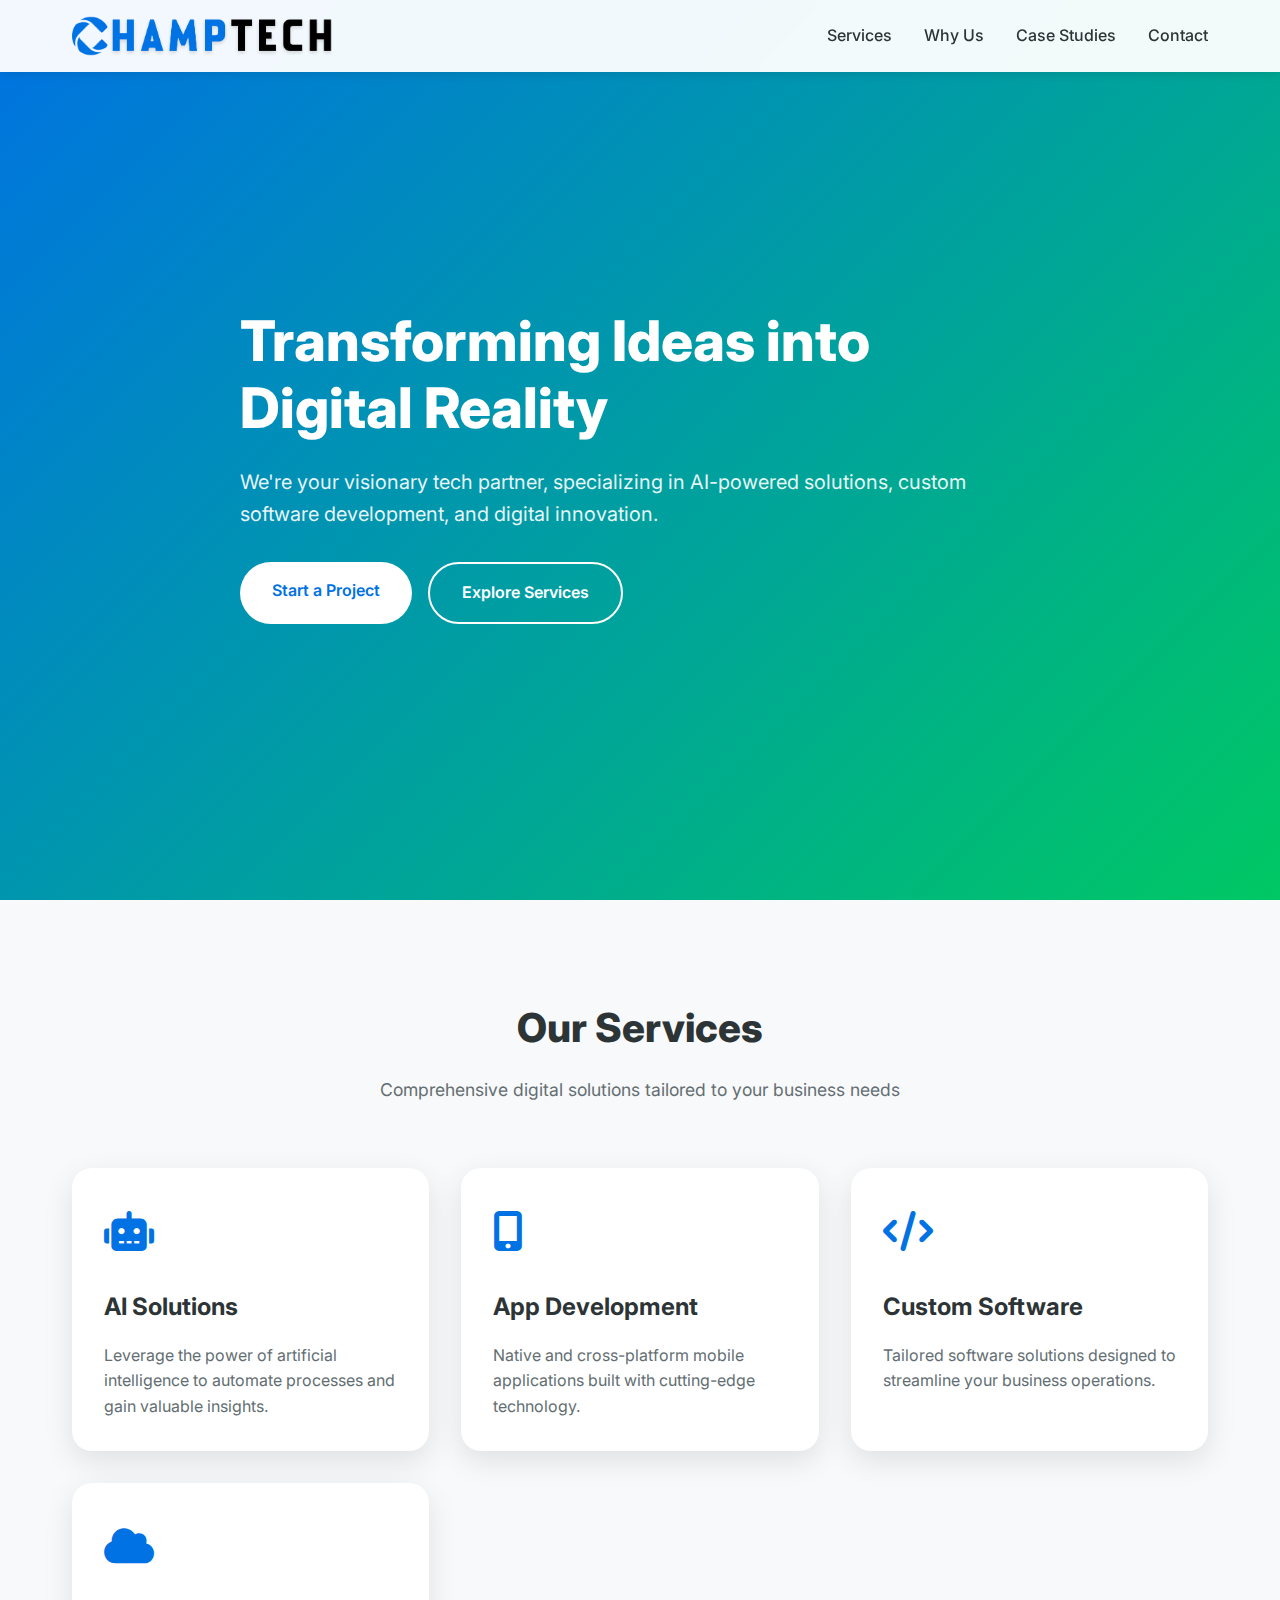
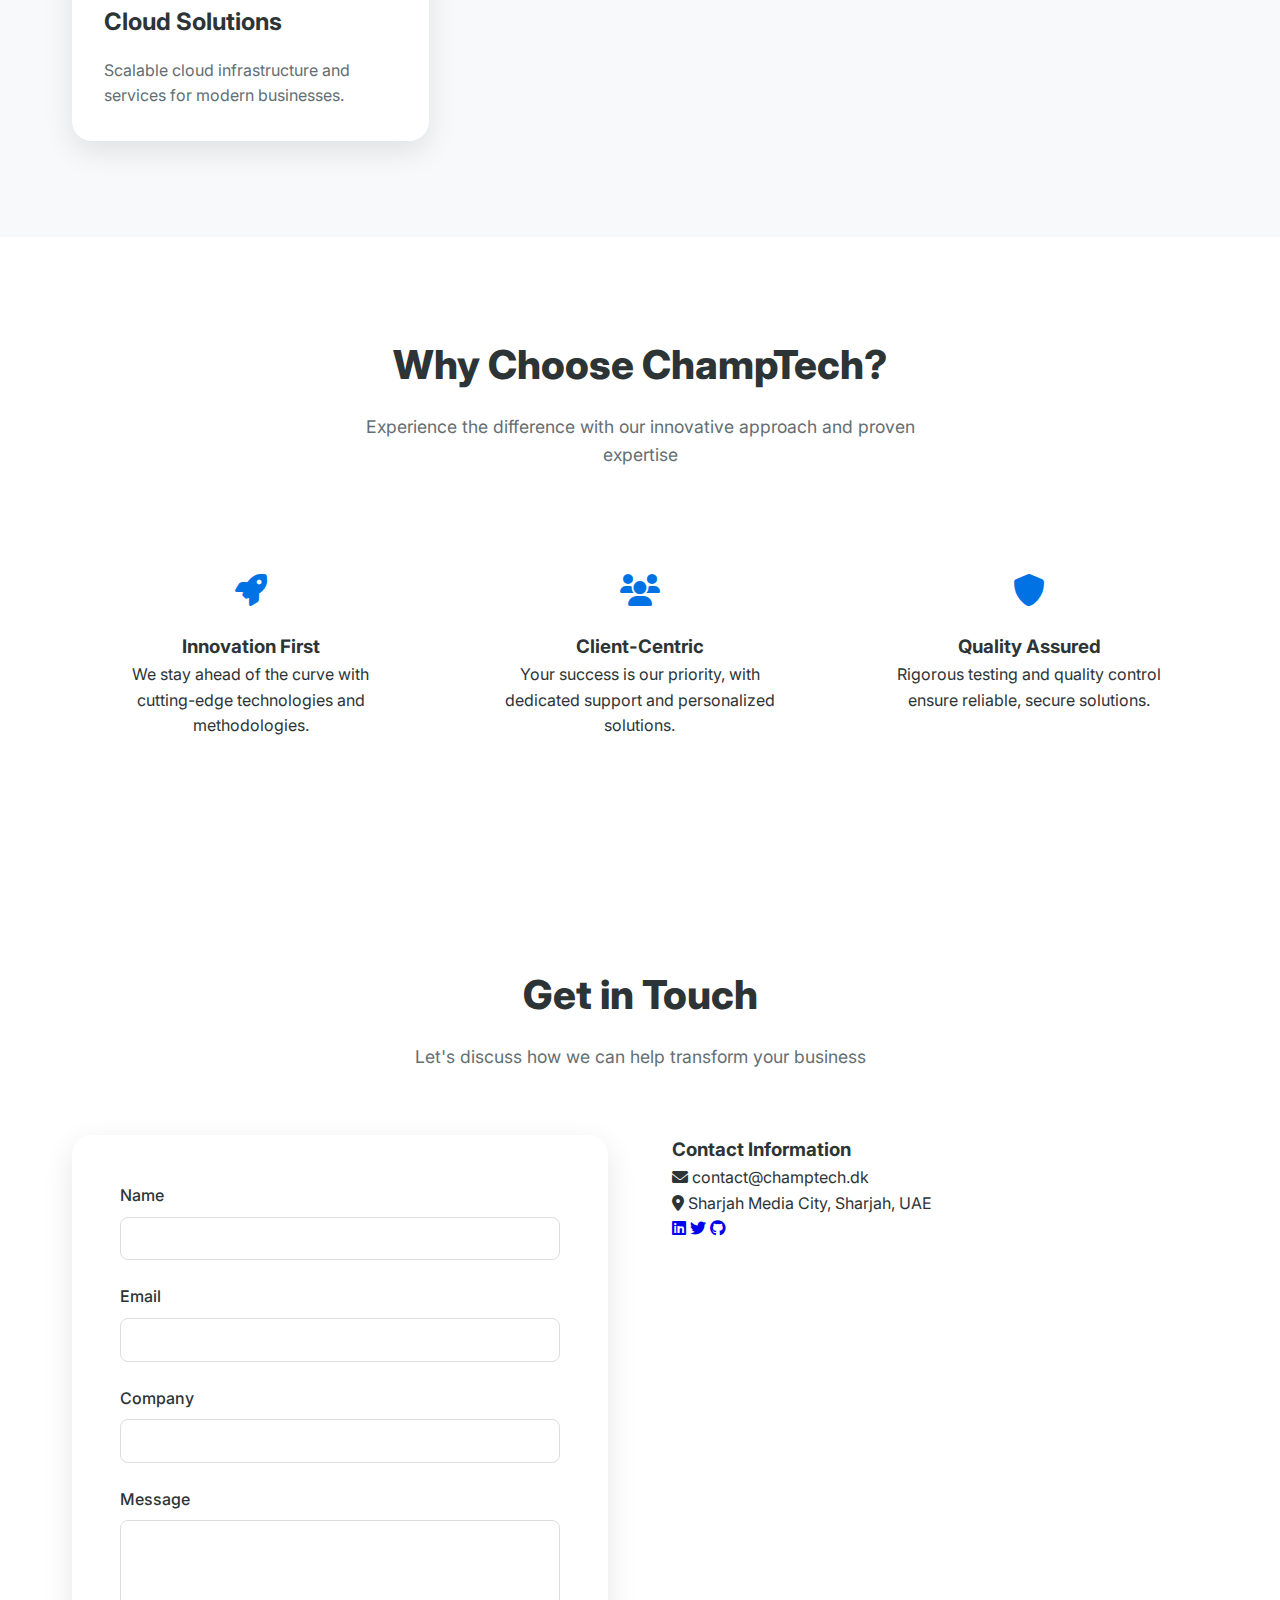
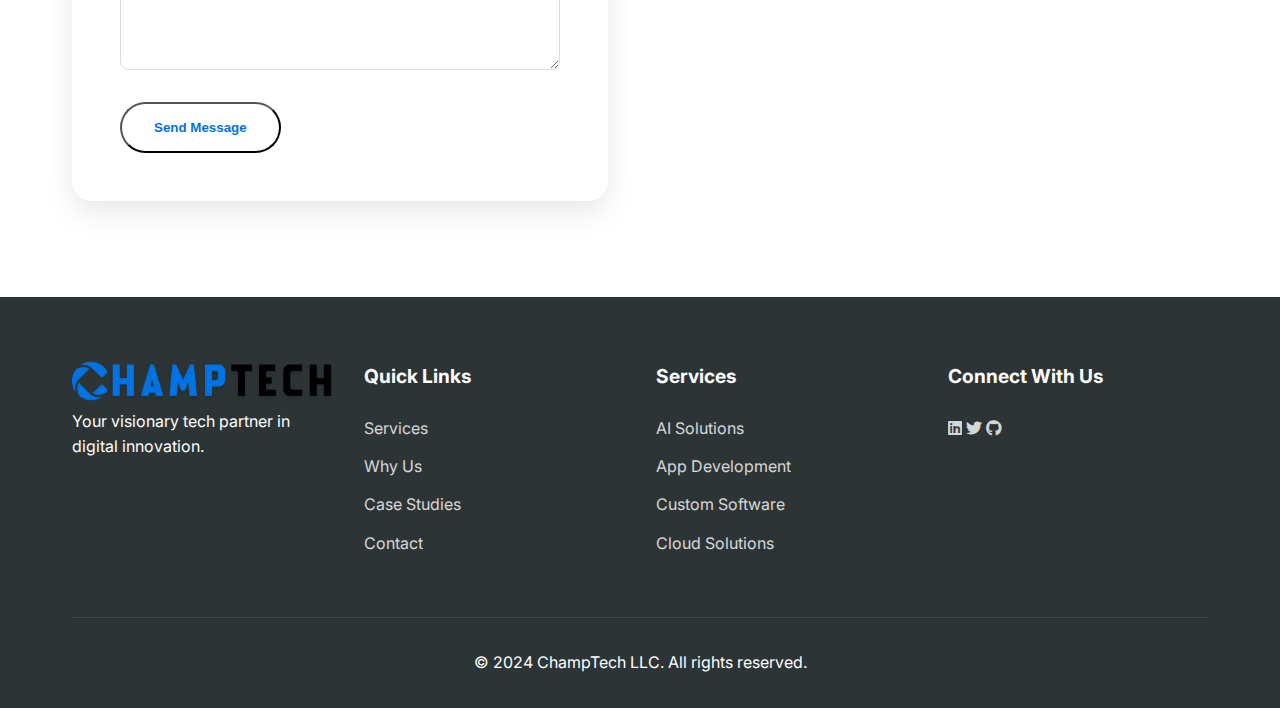
<file: index.html>
<!DOCTYPE html>
<html lang="en">
<head>
    <meta charset="UTF-8">
    <meta name="viewport" content="width=device-width, initial-scale=1.0">
    <meta name="description" content="ChampTech LLC - Your Visionary Tech Partner in AI, Software Development, and Digital Innovation">
    <link href="https://fonts.googleapis.com/css2?family=Inter:wght@300;400;500;600;700;800&display=swap" rel="stylesheet">
    <title>ChampTech LLC | Visionary Tech Partner</title>
    <link rel="icon" type="image/png" href="favicon.ico">
    <link rel="shortcut icon" href="favicon.ico">
    <link rel="stylesheet" href="https://cdnjs.cloudflare.com/ajax/libs/font-awesome/6.0.0/css/all.min.css">
    <link rel="stylesheet" href="landing.css">
</head>
<body>
    <!-- Navigation -->
    <nav class="navbar">
        <div class="container nav-content">
            <div class="logo-container">
                <img src="logo.png" alt="ChampTech Logo" class="logo">
            </div>
            <div class="nav-links">
                <a href="#services">Services</a>
                <a href="#why-us">Why Us</a>
                <a href="#case-studies">Case Studies</a>
                <a href="#contact">Contact</a>
            </div>
        </div>
    </nav>

    <!-- Hero Section -->
    <section class="hero">
        <div class="container">
            <div class="hero-content">
                <h1 class="hero-title">Transforming Ideas into Digital Reality</h1>
                <p class="hero-subtitle">We're your visionary tech partner, specializing in AI-powered solutions, custom software development, and digital innovation.</p>
                <div class="cta-buttons">
                    <a href="#contact" class="btn btn-primary">Start a Project</a>
                    <a href="#services" class="btn btn-secondary">Explore Services</a>
                </div>
            </div>
        </div>
    </section>

    <!-- Services Section -->
    <section id="services" class="services">
        <div class="container">
            <div class="section-title">
                <h2>Our Services</h2>
                <p>Comprehensive digital solutions tailored to your business needs</p>
            </div>
            <div class="services-grid">
                <div class="service-card">
                    <div class="service-icon">
                        <i class="fas fa-robot"></i>
                    </div>
                    <h3>AI Solutions</h3>
                    <p>Leverage the power of artificial intelligence to automate processes and gain valuable insights.</p>
                </div>
                <div class="service-card">
                    <div class="service-icon">
                        <i class="fas fa-mobile-alt"></i>
                    </div>
                    <h3>App Development</h3>
                    <p>Native and cross-platform mobile applications built with cutting-edge technology.</p>
                </div>
                <div class="service-card">
                    <div class="service-icon">
                        <i class="fas fa-code"></i>
                    </div>
                    <h3>Custom Software</h3>
                    <p>Tailored software solutions designed to streamline your business operations.</p>
                </div>
                <div class="service-card">
                    <div class="service-icon">
                        <i class="fas fa-cloud"></i>
                    </div>
                    <h3>Cloud Solutions</h3>
                    <p>Scalable cloud infrastructure and services for modern businesses.</p>
                </div>
            </div>
        </div>
    </section>

    <!-- Why Choose Us Section -->
    <section id="why-us" class="why-us">
        <div class="container">
            <div class="section-title">
                <h2>Why Choose ChampTech?</h2>
                <p>Experience the difference with our innovative approach and proven expertise</p>
            </div>
            <div class="features-grid">
                <div class="feature-card">
                    <div class="feature-icon">
                        <i class="fas fa-rocket"></i>
                    </div>
                    <h3>Innovation First</h3>
                    <p>We stay ahead of the curve with cutting-edge technologies and methodologies.</p>
                </div>
                <div class="feature-card">
                    <div class="feature-icon">
                        <i class="fas fa-users"></i>
                    </div>
                    <h3>Client-Centric</h3>
                    <p>Your success is our priority, with dedicated support and personalized solutions.</p>
                </div>
                <div class="feature-card">
                    <div class="feature-icon">
                        <i class="fas fa-shield-alt"></i>
                    </div>
                    <h3>Quality Assured</h3>
                    <p>Rigorous testing and quality control ensure reliable, secure solutions.</p>
                </div>
            </div>
        </div>
    </section>

    <!-- Contact Section -->
    <section id="contact" class="contact">
        <div class="container">
            <div class="section-title">
                <h2>Get in Touch</h2>
                <p>Let's discuss how we can help transform your business</p>
            </div>
            <div class="contact-grid">
                <div class="contact-form">
                    <form id="contact-form">
                        <div class="form-group">
                            <label for="name">Name</label>
                            <input type="text" id="name" name="name" required>
                        </div>
                        <div class="form-group">
                            <label for="email">Email</label>
                            <input type="email" id="email" name="email" required>
                        </div>
                        <div class="form-group">
                            <label for="company">Company</label>
                            <input type="text" id="company" name="company" required>
                        </div>
                        <div class="form-group">
                            <label for="message">Message</label>
                            <textarea id="message" name="message" required></textarea>
                        </div>
                        <button type="submit" class="btn btn-primary">Send Message</button>
                    </form>
                </div>
                <div class="contact-info">
                    <h3>Contact Information</h3>
                    <p><i class="fas fa-envelope"></i> contact@champtech.dk</p>
                    <p><i class="fas fa-map-marker-alt"></i> Sharjah Media City, Sharjah, UAE</p>
                    <div class="social-links">
                        <a href="#"><i class="fab fa-linkedin"></i></a>
                        <a href="#"><i class="fab fa-twitter"></i></a>
                        <a href="#"><i class="fab fa-github"></i></a>
                    </div>
                </div>
            </div>
        </div>
    </section>

    <!-- Footer -->
    <footer class="footer">
        <div class="container">
            <div class="footer-content">
                <div class="footer-section">
                    <img src="logo.png" alt="ChampTech Logo" class="logo">
                    <p>Your visionary tech partner in digital innovation.</p>
                </div>
                <div class="footer-section">
                    <h3>Quick Links</h3>
                    <ul>
                        <li><a href="#services">Services</a></li>
                        <li><a href="#why-us">Why Us</a></li>
                        <li><a href="#case-studies">Case Studies</a></li>
                        <li><a href="#contact">Contact</a></li>
                    </ul>
                </div>
                <div class="footer-section">
                    <h3>Services</h3>
                    <ul>
                        <li><a href="#">AI Solutions</a></li>
                        <li><a href="#">App Development</a></li>
                        <li><a href="#">Custom Software</a></li>
                        <li><a href="#">Cloud Solutions</a></li>
                    </ul>
                </div>
                <div class="footer-section">
                    <h3>Connect With Us</h3>
                    <div class="social-links">
                        <a href="#"><i class="fab fa-linkedin"></i></a>
                        <a href="#"><i class="fab fa-twitter"></i></a>
                        <a href="#"><i class="fab fa-github"></i></a>
                    </div>
                </div>
            </div>
            <div class="footer-bottom">
                <p>&copy; 2024 ChampTech LLC. All rights reserved.</p>
            </div>
        </div>
    </footer>

    <script src="script.js"></script>
</body>
</html>
</file>
<file: landing.css>
:root {
    --primary-color: #0072E3;
    --secondary-color: #00C864;
    --text-color: #2D3436;
    --light-text: #636E72;
    --background: #FFFFFF;
    --section-bg: #F8F9FA;
    --gradient: linear-gradient(135deg, var(--primary-color), var(--secondary-color));
}

* {
    margin: 0;
    padding: 0;
    box-sizing: border-box;
}

html {
    scroll-behavior: smooth;
}

body {
    font-family: 'Inter', sans-serif;
    line-height: 1.6;
    color: var(--text-color);
    overflow-x: hidden;
}

.container {
    max-width: 1200px;
    margin: 0 auto;
    padding: 0 2rem;
}

/* Navigation */
.navbar {
    position: fixed;
    top: 0;
    left: 0;
    width: 100%;
    background: rgba(255, 255, 255, 0.95);
    backdrop-filter: blur(10px);
    z-index: 1000;
    padding: 1rem 0;
    box-shadow: 0 2px 10px rgba(0, 0, 0, 0.1);
}

.nav-content {
    display: flex;
    justify-content: space-between;
    align-items: center;
}

.logo-container {
    display: flex;
    align-items: center;
    gap: 1rem;
}

.logo {
    height: 40px;
    transition: transform 0.3s ease;
}

.logo:hover {
    transform: scale(1.05);
}

.nav-links {
    display: flex;
    gap: 2rem;
}

.nav-links a {
    color: var(--text-color);
    text-decoration: none;
    font-weight: 500;
    transition: color 0.3s ease;
}

.nav-links a:hover {
    color: var(--primary-color);
}

/* Hero Section */
.hero {
    min-height: 100vh;
    display: flex;
    align-items: center;
    background: var(--gradient);
    padding: 6rem 0 4rem;
    position: relative;
    overflow: hidden;
}

.hero-content {
    max-width: 800px;
    color: white;
}

.hero-title {
    font-size: 3.5rem;
    font-weight: 800;
    line-height: 1.2;
    margin-bottom: 1.5rem;
    animation: fadeInUp 1s ease;
}

.hero-subtitle {
    font-size: 1.25rem;
    margin-bottom: 2rem;
    opacity: 0.9;
    animation: fadeInUp 1s ease 0.2s backwards;
}

.cta-buttons {
    display: flex;
    gap: 1rem;
    animation: fadeInUp 1s ease 0.4s backwards;
}

.btn {
    padding: 1rem 2rem;
    border-radius: 50px;
    font-weight: 600;
    text-decoration: none;
    transition: transform 0.3s ease, box-shadow 0.3s ease;
}

.btn-primary {
    background: white;
    color: var(--primary-color);
}

.btn-secondary {
    background: transparent;
    color: white;
    border: 2px solid white;
}

.btn:hover {
    transform: translateY(-2px);
    box-shadow: 0 5px 15px rgba(0, 0, 0, 0.2);
}

/* Services Section */
.services {
    padding: 6rem 0;
    background: var(--section-bg);
}

.section-title {
    text-align: center;
    margin-bottom: 4rem;
}

.section-title h2 {
    font-size: 2.5rem;
    font-weight: 800;
    margin-bottom: 1rem;
}

.section-title p {
    color: var(--light-text);
    font-size: 1.1rem;
    max-width: 600px;
    margin: 0 auto;
}

.services-grid {
    display: grid;
    grid-template-columns: repeat(auto-fit, minmax(300px, 1fr));
    gap: 2rem;
}

.service-card {
    background: white;
    padding: 2rem;
    border-radius: 20px;
    box-shadow: 0 10px 30px rgba(0, 0, 0, 0.1);
    transition: transform 0.3s ease;
}

.service-card:hover {
    transform: translateY(-10px);
}

.service-icon {
    font-size: 2.5rem;
    margin-bottom: 1.5rem;
    color: var(--primary-color);
}

.service-card h3 {
    font-size: 1.5rem;
    margin-bottom: 1rem;
}

.service-card p {
    color: var(--light-text);
}

/* Why Choose Us Section */
.why-us {
    padding: 6rem 0;
}

.features-grid {
    display: grid;
    grid-template-columns: repeat(auto-fit, minmax(250px, 1fr));
    gap: 2rem;
}

.feature-card {
    text-align: center;
    padding: 2rem;
}

.feature-icon {
    font-size: 2rem;
    color: var(--primary-color);
    margin-bottom: 1rem;
}

/* Case Studies Section */
.case-studies {
    padding: 6rem 0;
    background: var(--section-bg);
}

.case-grid {
    display: grid;
    grid-template-columns: repeat(auto-fit, minmax(300px, 1fr));
    gap: 2rem;
}

.case-card {
    background: white;
    border-radius: 20px;
    overflow: hidden;
    box-shadow: 0 10px 30px rgba(0, 0, 0, 0.1);
}

.case-image {
    width: 100%;
    height: 200px;
    object-fit: cover;
}

.case-content {
    padding: 2rem;
}

/* Contact Section */
.contact {
    padding: 6rem 0;
}

.contact-grid {
    display: grid;
    grid-template-columns: 1fr 1fr;
    gap: 4rem;
}

.contact-form {
    background: white;
    padding: 3rem;
    border-radius: 20px;
    box-shadow: 0 10px 30px rgba(0, 0, 0, 0.1);
}

.form-group {
    margin-bottom: 1.5rem;
}

.form-group label {
    display: block;
    margin-bottom: 0.5rem;
    font-weight: 500;
}

.form-group input,
.form-group textarea {
    width: 100%;
    padding: 0.8rem;
    border: 1px solid #ddd;
    border-radius: 8px;
    font-family: inherit;
}

.form-group textarea {
    height: 150px;
    resize: vertical;
}

/* Footer */
.footer {
    background: var(--text-color);
    color: white;
    padding: 4rem 0 2rem;
}

.footer-content {
    display: grid;
    grid-template-columns: repeat(auto-fit, minmax(250px, 1fr));
    gap: 2rem;
}

.footer-section h3 {
    margin-bottom: 1.5rem;
    font-size: 1.2rem;
}

.footer-section ul {
    list-style: none;
}

.footer-section ul li {
    margin-bottom: 0.8rem;
}

.footer-section a {
    color: white;
    text-decoration: none;
    opacity: 0.8;
    transition: opacity 0.3s ease;
}

.footer-section a:hover {
    opacity: 1;
}

.footer-bottom {
    text-align: center;
    margin-top: 3rem;
    padding-top: 2rem;
    border-top: 1px solid rgba(255, 255, 255, 0.1);
}

/* Animations */
@keyframes fadeInUp {
    from {
        opacity: 0;
        transform: translateY(20px);
    }
    to {
        opacity: 1;
        transform: translateY(0);
    }
}

/* Responsive Design */
@media (max-width: 768px) {
    .hero-title {
        font-size: 2.5rem;
    }

    .nav-links {
        display: none;
    }

    .contact-grid {
        grid-template-columns: 1fr;
    }

    .cta-buttons {
        flex-direction: column;
    }

    .btn {
        text-align: center;
    }
}
</file>
